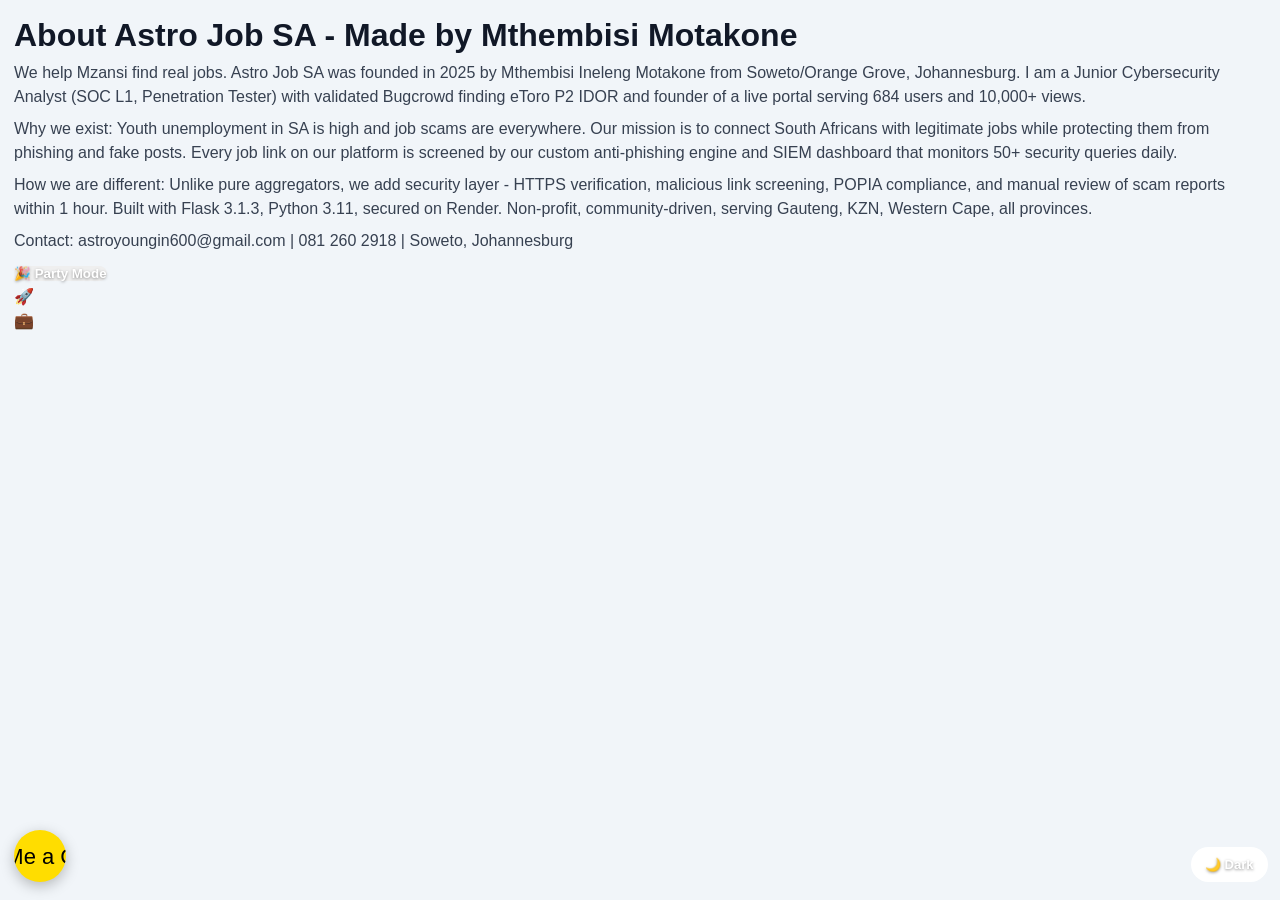
<file: templates/about.html>
<!DOCTYPE html>
<html><head><meta charset="utf-8"><meta name="viewport" content="width=device-width,initial-scale=1">
<title>About Astro Job SA - Made by Mthembisi</title>
<link rel="stylesheet" href="/static/style.css"></head><body>
<h1>About Astro Job SA - Made by Mthembisi Motakone</h1>
<p>We help Mzansi find real jobs. Astro Job SA was founded in 2025 by Mthembisi Ineleng Motakone from Soweto/Orange Grove, Johannesburg. I am a Junior Cybersecurity Analyst (SOC L1, Penetration Tester) with validated Bugcrowd finding eToro P2 IDOR and founder of a live portal serving 684 users and 10,000+ views.</p>
<p>Why we exist: Youth unemployment in SA is high and job scams are everywhere. Our mission is to connect South Africans with legitimate jobs while protecting them from phishing and fake posts. Every job link on our platform is screened by our custom anti-phishing engine and SIEM dashboard that monitors 50+ security queries daily.</p>
<p>How we are different: Unlike pure aggregators, we add security layer - HTTPS verification, malicious link screening, POPIA compliance, and manual review of scam reports within 1 hour. Built with Flask 3.1.3, Python 3.11, secured on Render. Non-profit, community-driven, serving Gauteng, KZN, Western Cape, all provinces.</p>
<p>Contact: astroyoungin600@gmail.com | 081 260 2918 | Soweto, Johannesburg</p>
<a class="coffee-hang" href="https://www.buymeacoffee.com/astrojobsa" target="_blank" rel="noopener">☕ Buy Me a Coffee</a>

<!-- FUN -->
<button class="party-btn" onclick="toggleParty(this)">🎉 Party Mode</button>
<div class="float-emoji" style="left:12px">🚀</div>
<div class="float-emoji" style="right:12px;animation-delay:1s">💼</div>
<script>
function toggleParty(btn){
  document.body.classList.toggle('party');
  btn.classList.toggle('active');
  btn.textContent = document.body.classList.contains('party') ? '✨ Party ON - Tap to Stop' : '🎉 Party Mode';
  if(document.body.classList.contains('party')) confetti();
}
function confetti(){
  const emojis=['🎉','✨','💰','🚀','💼','🌟','🎊','🔥'];
  for(let i=0;i=0;i<24;i++){
    let s=document.createElement('div'); s.className='confetti'; s.textContent=emojis[Math.floor(Math.random()*emojis.length)];
    s.style.left=Math.random()*100+'vw'; s.style.animationDuration=(Math.random()*2+2)+'s'; s.style.animationDelay=(Math.random()*0.5)+'s';
    document.body.appendChild(s); setTimeout(()=>s.remove(),4000);
  }
}
// Confetti when you click Apply
document.addEventListener('click',e=>{
  if(e.target.closest('.btn-apply')) confetti();
  if(e.target.closest('.coffee-hang')) confetti();
});
// Fun motivation every 30 sec
const quotes=['🔥 You got this! Your next job is waiting.','💰 Soweto to Sandton - you deserve it!','🚀 One Apply = One step closer!','⭐ Mthembisi believes in you!'];
setInterval(()=>{ if(Math.random()>0.5) alert(quotes[Math.floor(Math.random()*quotes.length)]) },60000);
</script>

<!-- Light/Dark Toggle -->
<button class="theme-toggle" id="themeBtn" onclick="toggleTheme()">🌙 Dark</button>
<script>
function toggleTheme(){
  const isDark = document.body.classList.toggle('dark');
  localStorage.setItem('astroTheme', isDark ? 'dark' : 'light');
  document.getElementById('themeBtn').textContent = isDark ? '☀️ Light' : '🌙 Dark';
}
// Load saved choice on every page - default LIGHT
(function(){
  const saved = localStorage.getItem('astroTheme');
  if(saved === 'dark'){
    document.body.classList.add('dark');
    const b = document.getElementById('themeBtn');
    if(b) b.textContent = '☀️ Light';
  }
})();
</script>
</body>

</html>
</file>
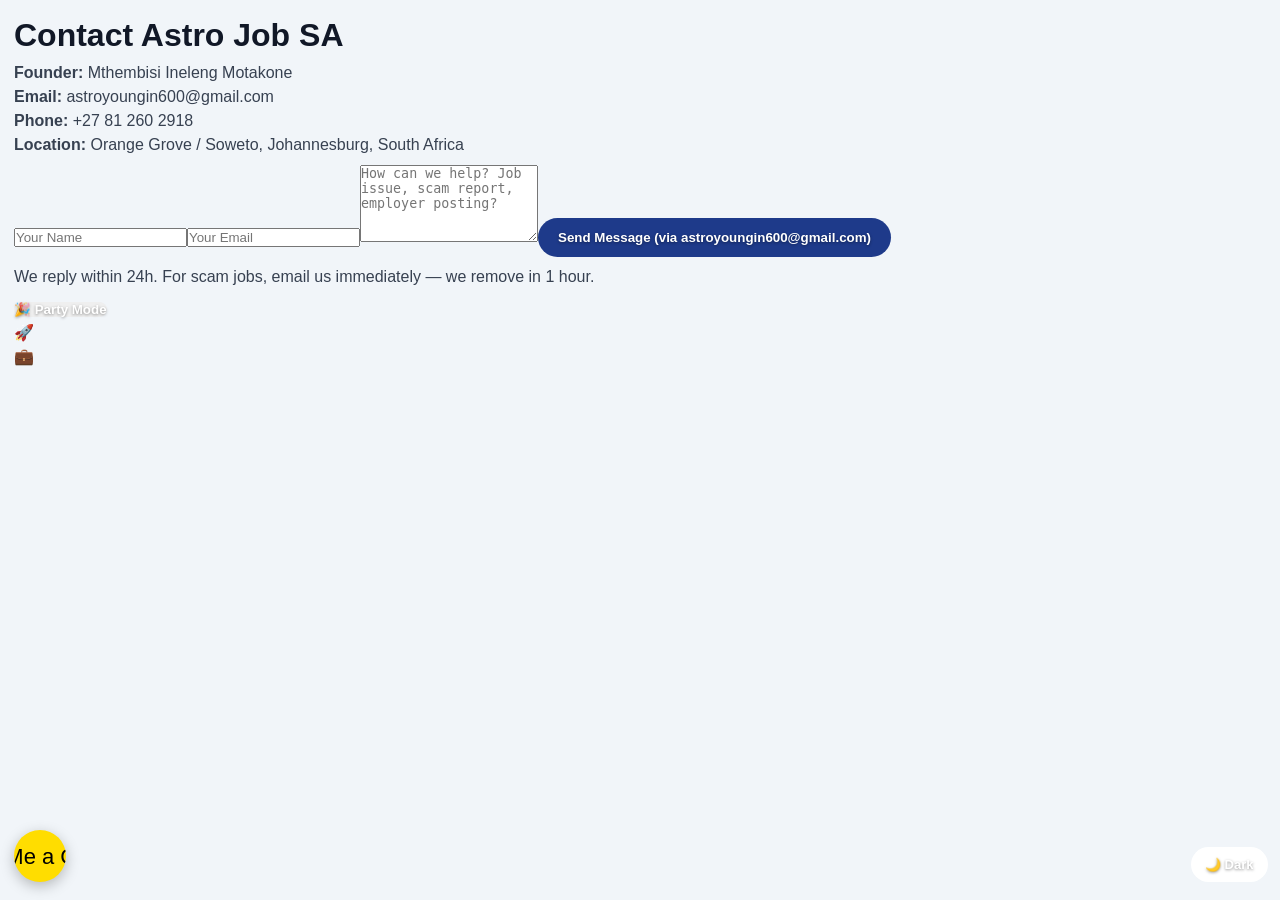
<file: templates/contact.html>
<!DOCTYPE html>
<html><head><meta charset="utf-8"><meta name="viewport" content="width=device-width,initial-scale=1">
<title>Contact - Astro Job SA</title>
<link rel="stylesheet" href="/static/style.css"></head><body>
<h1>Contact Astro Job SA</h1>
<p><b>Founder:</b> Mthembisi Ineleng Motakone<br><b>Email:</b> astroyoungin600@gmail.com<br><b>Phone:</b> +27 81 260 2918<br><b>Location:</b> Orange Grove / Soweto, Johannesburg, South Africa</p>
<form><input placeholder="Your Name"><input placeholder="Your Email"><textarea rows="5" placeholder="How can we help? Job issue, scam report, employer posting?"></textarea><button type="button" style="background:#1e3a8a;color:white;padding:12px 20px;border:none;border-radius:8px;font-weight:800">Send Message (via astroyoungin600@gmail.com)</button></form>
<p>We reply within 24h. For scam jobs, email us immediately — we remove in 1 hour.</p>
<a class="coffee-hang" href="https://www.buymeacoffee.com/astrojobsa" target="_blank" rel="noopener">☕ Buy Me a Coffee</a>

<!-- FUN -->
<button class="party-btn" onclick="toggleParty(this)">🎉 Party Mode</button>
<div class="float-emoji" style="left:12px">🚀</div>
<div class="float-emoji" style="right:12px;animation-delay:1s">💼</div>
<script>
function toggleParty(btn){
  document.body.classList.toggle('party');
  btn.classList.toggle('active');
  btn.textContent = document.body.classList.contains('party') ? '✨ Party ON - Tap to Stop' : '🎉 Party Mode';
  if(document.body.classList.contains('party')) confetti();
}
function confetti(){
  const emojis=['🎉','✨','💰','🚀','💼','🌟','🎊','🔥'];
  for(let i=0;i=0;i<24;i++){
    let s=document.createElement('div'); s.className='confetti'; s.textContent=emojis[Math.floor(Math.random()*emojis.length)];
    s.style.left=Math.random()*100+'vw'; s.style.animationDuration=(Math.random()*2+2)+'s'; s.style.animationDelay=(Math.random()*0.5)+'s';
    document.body.appendChild(s); setTimeout(()=>s.remove(),4000);
  }
}
// Confetti when you click Apply
document.addEventListener('click',e=>{
  if(e.target.closest('.btn-apply')) confetti();
  if(e.target.closest('.coffee-hang')) confetti();
});
// Fun motivation every 30 sec
const quotes=['🔥 You got this! Your next job is waiting.','💰 Soweto to Sandton - you deserve it!','🚀 One Apply = One step closer!','⭐ Mthembisi believes in you!'];
setInterval(()=>{ if(Math.random()>0.5) alert(quotes[Math.floor(Math.random()*quotes.length)]) },60000);
</script>

<!-- Light/Dark Toggle -->
<button class="theme-toggle" id="themeBtn" onclick="toggleTheme()">🌙 Dark</button>
<script>
function toggleTheme(){
  const isDark = document.body.classList.toggle('dark');
  localStorage.setItem('astroTheme', isDark ? 'dark' : 'light');
  document.getElementById('themeBtn').textContent = isDark ? '☀️ Light' : '🌙 Dark';
}
// Load saved choice on every page - default LIGHT
(function(){
  const saved = localStorage.getItem('astroTheme');
  if(saved === 'dark'){
    document.body.classList.add('dark');
    const b = document.getElementById('themeBtn');
    if(b) b.textContent = '☀️ Light';
  }
})();
</script>
</body>

</html>
</file>
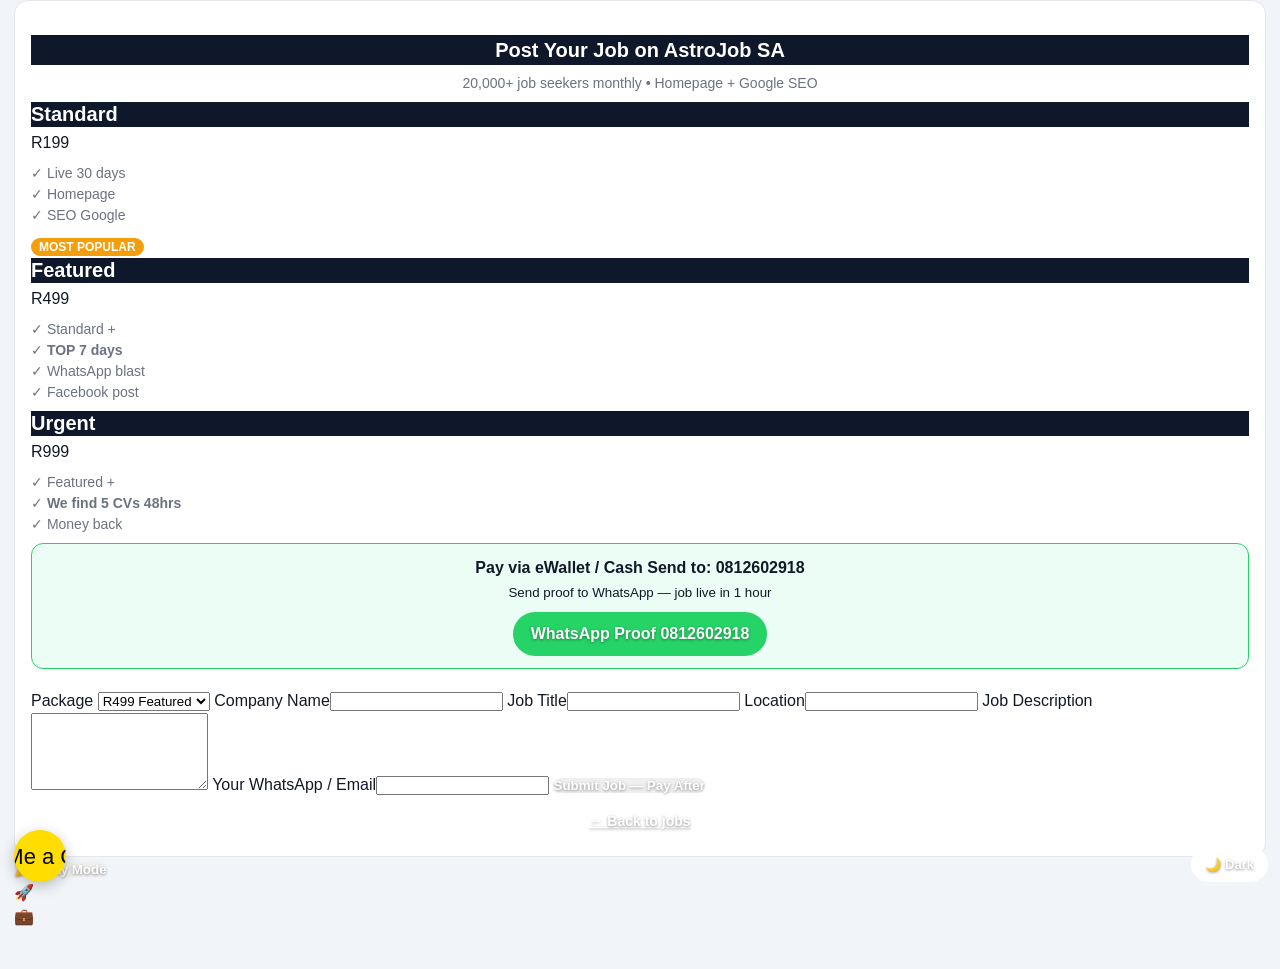
<file: templates/post_job.html>
<!DOCTYPE html>
<html>
<head>
<meta name="viewport" content="width=device-width, initial-scale=1">
<title>Post a Job - AstroJob SA | 20k Job Seekers</title>
<link rel="stylesheet" href="/static/style.css">
</head>
<body>
<div class="card">
<h2 style="text-align:center">Post Your Job on AstroJob SA</h2>
<p style="text-align:center;color:#6b7280">20,000+ job seekers monthly • Homepage + Google SEO</p>

<div class="tiers">
<div class="tier"><h3>Standard</h3><div class="price">R199</div><p>✓ Live 30 days<br>✓ Homepage<br>✓ SEO Google</p></div>
<div class="tier featured"><b style="background:#f59e0b;color:#fff;padding:2px 8px;border-radius:20px;font-size:12px">MOST POPULAR</b><h3>Featured</h3><div class="price">R499</div><p>✓ Standard +<br>✓ <b>TOP 7 days</b><br>✓ WhatsApp blast<br>✓ Facebook post</p></div>
<div class="tier"><h3>Urgent</h3><div class="price">R999</div><p>✓ Featured +<br>✓ <b>We find 5 CVs 48hrs</b><br>✓ Money back</p></div>
</div>

<div style="background:#ecfdf5;border:1px solid #25D366;border-radius:12px;padding:12px;text-align:center">
<b>Pay via eWallet / Cash Send to: 0812602918</b><br>
<small>Send proof to WhatsApp — job live in 1 hour</small><br>
<a href="https://wa.me/27812602918?text=Hi%20I%20paid%20for%20job%20post%20R499" style="display:inline-block;background:#25D366;color:#fff;padding:10px 18px;border-radius:10px;text-decoration:none;margin-top:8px;font-weight:700">WhatsApp Proof 0812602918</a>
</div>

<form style="margin-top:20px" action="/post-job" method="POST">
<label>Package</label>
<select name="package" required><option value="R199 Standard">R199 Standard</option><option value="R499 Featured" selected>R499 Featured</option><option value="R999 Urgent">R999 Urgent</option></select>
<label>Company Name</label><input name="company" required>
<label>Job Title</label><input name="title" required>
<label>Location</label><input name="location" required>
<label>Job Description</label><textarea name="desc" rows="5" required></textarea>
<label>Your WhatsApp / Email</label><input name="contact" required>
<button class="btn btn-dark" type="submit">Submit Job — Pay After</button>
</form>

<p style="text-align:center;margin-top:14px"><a href="/">← Back to jobs</a></p>
</div>
<a class="coffee-hang" href="https://www.buymeacoffee.com/astrojobsa" target="_blank" rel="noopener">☕ Buy Me a Coffee</a>

<!-- FUN -->
<button class="party-btn" onclick="toggleParty(this)">🎉 Party Mode</button>
<div class="float-emoji" style="left:12px">🚀</div>
<div class="float-emoji" style="right:12px;animation-delay:1s">💼</div>
<script>
function toggleParty(btn){
  document.body.classList.toggle('party');
  btn.classList.toggle('active');
  btn.textContent = document.body.classList.contains('party') ? '✨ Party ON - Tap to Stop' : '🎉 Party Mode';
  if(document.body.classList.contains('party')) confetti();
}
function confetti(){
  const emojis=['🎉','✨','💰','🚀','💼','🌟','🎊','🔥'];
  for(let i=0;i=0;i<24;i++){
    let s=document.createElement('div'); s.className='confetti'; s.textContent=emojis[Math.floor(Math.random()*emojis.length)];
    s.style.left=Math.random()*100+'vw'; s.style.animationDuration=(Math.random()*2+2)+'s'; s.style.animationDelay=(Math.random()*0.5)+'s';
    document.body.appendChild(s); setTimeout(()=>s.remove(),4000);
  }
}
// Confetti when you click Apply
document.addEventListener('click',e=>{
  if(e.target.closest('.btn-apply')) confetti();
  if(e.target.closest('.coffee-hang')) confetti();
});
// Fun motivation every 30 sec
const quotes=['🔥 You got this! Your next job is waiting.','💰 Soweto to Sandton - you deserve it!','🚀 One Apply = One step closer!','⭐ Mthembisi believes in you!'];
setInterval(()=>{ if(Math.random()>0.5) alert(quotes[Math.floor(Math.random()*quotes.length)]) },60000);
</script>

<!-- Light/Dark Toggle -->
<button class="theme-toggle" id="themeBtn" onclick="toggleTheme()">🌙 Dark</button>
<script>
function toggleTheme(){
  const isDark = document.body.classList.toggle('dark');
  localStorage.setItem('astroTheme', isDark ? 'dark' : 'light');
  document.getElementById('themeBtn').textContent = isDark ? '☀️ Light' : '🌙 Dark';
}
// Load saved choice on every page - default LIGHT
(function(){
  const saved = localStorage.getItem('astroTheme');
  if(saved === 'dark'){
    document.body.classList.add('dark');
    const b = document.getElementById('themeBtn');
    if(b) b.textContent = '☀️ Light';
  }
})();
</script>
</body>


</html>
</file>
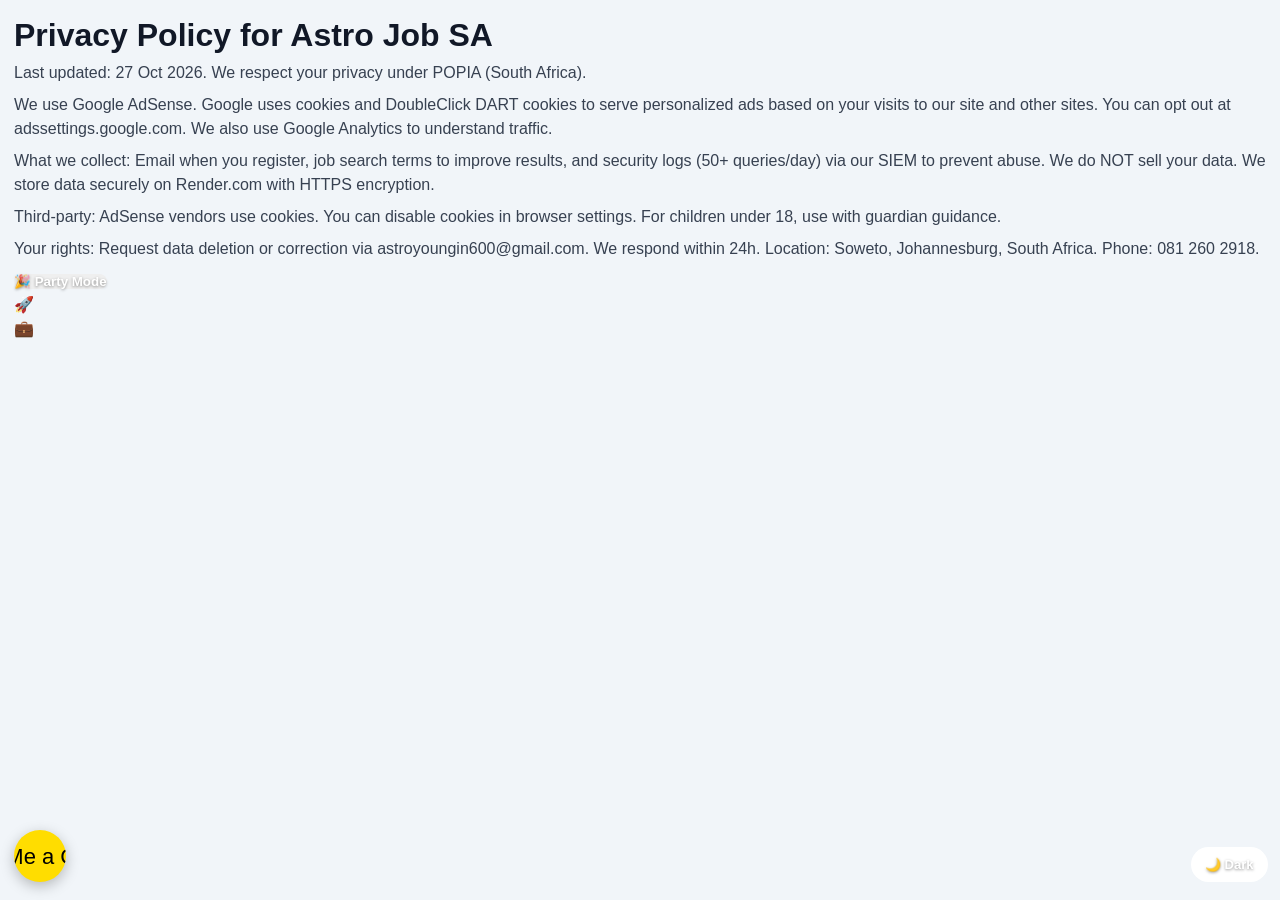
<file: templates/privacy.html>
<!DOCTYPE html>
<html><head><meta charset="utf-8"><meta name="viewport" content="width=device-width,initial-scale=1">
<title>Privacy Policy for Astro Job SA</title>
<link rel="stylesheet" href="/static/style.css"></head><body>
<h1>Privacy Policy for Astro Job SA</h1>
<p>Last updated: 27 Oct 2026. We respect your privacy under POPIA (South Africa).</p>
<p>We use Google AdSense. Google uses cookies and DoubleClick DART cookies to serve personalized ads based on your visits to our site and other sites. You can opt out at adssettings.google.com. We also use Google Analytics to understand traffic.</p>
<p>What we collect: Email when you register, job search terms to improve results, and security logs (50+ queries/day) via our SIEM to prevent abuse. We do NOT sell your data. We store data securely on Render.com with HTTPS encryption.</p>
<p>Third-party: AdSense vendors use cookies. You can disable cookies in browser settings. For children under 18, use with guardian guidance.</p>
<p>Your rights: Request data deletion or correction via astroyoungin600@gmail.com. We respond within 24h. Location: Soweto, Johannesburg, South Africa. Phone: 081 260 2918.</p>
<a class="coffee-hang" href="https://www.buymeacoffee.com/astrojobsa" target="_blank" rel="noopener">☕ Buy Me a Coffee</a>

<!-- FUN -->
<button class="party-btn" onclick="toggleParty(this)">🎉 Party Mode</button>
<div class="float-emoji" style="left:12px">🚀</div>
<div class="float-emoji" style="right:12px;animation-delay:1s">💼</div>
<script>
function toggleParty(btn){
  document.body.classList.toggle('party');
  btn.classList.toggle('active');
  btn.textContent = document.body.classList.contains('party') ? '✨ Party ON - Tap to Stop' : '🎉 Party Mode';
  if(document.body.classList.contains('party')) confetti();
}
function confetti(){
  const emojis=['🎉','✨','💰','🚀','💼','🌟','🎊','🔥'];
  for(let i=0;i=0;i<24;i++){
    let s=document.createElement('div'); s.className='confetti'; s.textContent=emojis[Math.floor(Math.random()*emojis.length)];
    s.style.left=Math.random()*100+'vw'; s.style.animationDuration=(Math.random()*2+2)+'s'; s.style.animationDelay=(Math.random()*0.5)+'s';
    document.body.appendChild(s); setTimeout(()=>s.remove(),4000);
  }
}
// Confetti when you click Apply
document.addEventListener('click',e=>{
  if(e.target.closest('.btn-apply')) confetti();
  if(e.target.closest('.coffee-hang')) confetti();
});
// Fun motivation every 30 sec
const quotes=['🔥 You got this! Your next job is waiting.','💰 Soweto to Sandton - you deserve it!','🚀 One Apply = One step closer!','⭐ Mthembisi believes in you!'];
setInterval(()=>{ if(Math.random()>0.5) alert(quotes[Math.floor(Math.random()*quotes.length)]) },60000);
</script>

<!-- Light/Dark Toggle -->
<button class="theme-toggle" id="themeBtn" onclick="toggleTheme()">🌙 Dark</button>
<script>
function toggleTheme(){
  const isDark = document.body.classList.toggle('dark');
  localStorage.setItem('astroTheme', isDark ? 'dark' : 'light');
  document.getElementById('themeBtn').textContent = isDark ? '☀️ Light' : '🌙 Dark';
}
// Load saved choice on every page - default LIGHT
(function(){
  const saved = localStorage.getItem('astroTheme');
  if(saved === 'dark'){
    document.body.classList.add('dark');
    const b = document.getElementById('themeBtn');
    if(b) b.textContent = '☀️ Light';
  }
})();
</script>
</body>

</html>
</file>
<file: static/style.css>
* { box-sizing: border-box; margin: 0; padding: 0; }
body { font-family: -apple-system, Arial, sans-serif; background: #F8FAFC; color: #111827; line-height: 1.5; padding: 0 14px 40px; }

/* Header - 1 row, not stacked */
.header { display: flex; align-items: center; justify-content: space-between; gap: 12px; padding: 12px 0; flex-wrap: wrap; background: #fff; position: sticky; top: 0; z-index: 10; border-bottom: 1px solid #E5E7EB; }
.logo { font-size: 20px; font-weight: 900; line-height: 1.1; }
.logo b { display: block; }
.logo small { font-size: 11px; font-weight: 700; color: #6B7280; letter-spacing: .5px; }

/* Nav links inline */
.header a, .nav a { text-decoration: none; color: #111827; font-weight: 700; font-size: 14px; }
.nav { display: flex; gap: 14px; align-items: center; flex-wrap: wrap; }

/* Hero */
h1 { font-size: 32px; line-height: 1.1; margin: 18px 0 8px; }
h2 { font-size: 20px; margin: 18px 0 8px; }
p { margin: 8px 0; color: #374151; }

/* Search - on one line */
.search-wrap, .search-form { display: flex; gap: 8px; flex-wrap: wrap; margin: 14px 0; background: #fff; padding: 12px; border: 1px solid #E5E7EB; border-radius: 12px; }
.search-wrap input, .search-form input { flex: 1; min-width: 180px; padding: 11px 12px; border: 1px solid #D1D5DB; border-radius: 8px; font-size: 15px; }
.search-wrap select, .search-form select { padding: 11px 10px; border: 1px solid #D1D5DB; border-radius: 8px; font-size: 14px; background: #fff; }
.search-wrap button, .search-form button { padding: 11px 18px; background: #111827; color: #fff; border: 0; border-radius: 8px; font-weight: 800; cursor: pointer; }

/* Links under search */
.search-wrap + a, a { color: #2563EB; }

/* Job cards */
.jobs { display: grid; gap: 12px; margin-top: 14px; }
.card { background: #fff; border: 1px solid #E5E7EB; border-radius: 14px; padding: 16px; }
.card h3 { font-size: 20px; margin-bottom: 4px; }
.card p { color: #6B7280; font-size: 14px; }

/* Banner + footer */
.fun-banner { background: #FEF3C7; border: 1px solid #FDE68A; padding: 12px; border-radius: 12px; margin: 14px 0; }
.footer { margin-top: 24px; padding-top: 14px; border-top: 1px solid #E5E7EB; color: #6B7280; font-size: 13px; }

/* Theme toggle - don't cover header */
.theme-toggle { position: fixed; top: 70px; right: 12px; z-index: 99; background: #fff; color: #111; border: 2px solid #111827; padding: 10px 14px; border-radius: 999px; font-weight: 900; font-size: 13px; cursor: pointer; }

/* Dark mode - only if body.dark */
body.dark { background: #0F172A !important; color: #F8FAFC !important; }
body.dark .header, body.dark .search-wrap, body.dark .search-form, body.dark .card { background: #1E293B !important; border-color: #334155 !important; }
body.dark .card h3, body.dark .logo b, body.dark h1, body.dark h2 { color: #fff !important; }
body.dark .card p, body.dark p { color: #CBD5E1 !important; }
body.dark .search-wrap input, body.dark .search-form input, body.dark .search-wrap select, body.dark .search-form select { background: #0F172A !important; color: #fff !important; border-color: #475569 !important; }
body.dark .theme-toggle { background: #1E293B; color: #fff; border-color: #fff; }

/* --- FIX OVERLAP - DO NOT DELETE ABOVE --- */
.header{ display:flex !important; align-items:flex-start !important; justify-content:space-between !important; gap:10px !important; flex-wrap:nowrap !important; padding:12px 12px 10px !important; overflow:visible !important; }
.logo{ flex:1 1 auto !important; min-width:0 !important; font-size:19px !important; line-height:1.1 !important; }
.logo b{ white-space:normal !important; }
.header a, .nav{ flex-shrink:0 !important; }
.nav{ display:flex !important; flex-direction:column !important; align-items:flex-end !important; gap:2px !important; text-align:right !important; }
.nav a{ white-space:nowrap !important; font-size:14px !important; line-height:1.3 !important; }

/* Move Dark button OFF header - to bottom right, never covers */
.theme-toggle{ top:auto !important; bottom:18px !important; right:12px !important; position:fixed !important; z-index:999 !important; }

/* Job titles never cut off */
.card{ overflow:hidden !important; }
.card h3{ white-space:normal !important; overflow:visible !important; text-overflow:clip !important; word-break:break-word !important; line-height:1.25 !important; }

/* Footer buttons - stack, no overlap */
.footer{ display:flex !important; flex-wrap:wrap !important; gap:8px !important; align-items:center !important; padding-bottom:70px !important; }
.footer a{ white-space:nowrap !important; }

/* --- FUTURISTIC - Colours change every 30s --- */
@keyframes astroColorCycle{
  0%{ background:linear-gradient(90deg,#FF0080,#FF8A00); box-shadow:0 0 18px #FF0080; }
  15%{ background:linear-gradient(90deg,#FFD600,#00E676); box-shadow:0 0 18px #FFD600; }
  30%{ background:linear-gradient(90deg,#00E676,#00B0FF); box-shadow:0 0 18px #00E676; }
  45%{ background:linear-gradient(90deg,#00B0FF,#7C4DFF); box-shadow:0 0 18px #00B0FF; }
  60%{ background:linear-gradient(90deg,#7C4DFF,#FF0080); box-shadow:0 0 18px #7C4DFF; }
  75%{ background:linear-gradient(90deg,#00FFFF,#FF00FF); box-shadow:0 0 18px #00FFFF; }
  90%{ background:linear-gradient(90deg,#FF6A00,#FF0080); box-shadow:0 0 18px #FF6A00; }
  100%{ background:linear-gradient(90deg,#FF0080,#FF8A00); box-shadow:0 0 18px #FF0080; }
}

@keyframes neonPulse{
  0%,100%{ filter:brightness(1); transform:scale(1); }
  50%{ filter:brightness(1.25); transform:scale(1.03); }
}

/* Apply to ALL buttons - Party, Dark, Search, Apply, Coffee */
.party-btn, .theme-toggle, .search-wrap button, .search-form button, .card a, .footer a, button{
  animation: astroColorCycle 30s linear infinite, neonPulse 3s ease-in-out infinite !important;
  color:#fff !important;
  border:none !important;
  border-radius:999px !important;
  font-weight:900 !important;
  text-shadow:0 1px 3px rgba(0,0,0,.4) !important;
  transition:transform .2s !important;
}

/* Keep header links white on dark buttons? No - keep nav normal */
.header a, .nav a, .card h3 a{
  animation:none !important;
  background:none !important;
  box-shadow:none !important;
  color:#111827 !important;
  text-shadow:none !important;
}

/* Futuristic glass header */
.header{
  background:rgba(255,255,255,.85) !important;
  backdrop-filter:blur(12px) !important;
  border-bottom:1px solid rgba(255,255,255,.6) !important;
}

/* --- SIEM REAL FIX - matches siem_globe.html --- */
/* SIEM cards - 30s colour cycle */
.grid{ display:grid !important; grid-template-columns:repeat(3,1fr) !important; gap:10px !important; }
.grid .card{
  animation: astroColorCycle 30s linear infinite !important;
  color:#fff !important; border:none !important; border-radius:14px !important;
  padding:14px !important; text-align:center !important; font-weight:900 !important;
}
.grid .card b{ display:block !important; font-size:28px !important; color:#fff !important; }
.grid .card .green, .grid .card .red, .grid .card .yellow{ color:#fff !important; }

/* SIEM tables - futuristic */
table{ width:100% !important; border-collapse:collapse !important; background:#fff !important; border-radius:12px !important; overflow:hidden !important; margin:10px 0 18px !important; }
table th{
  animation: astroColorCycle 30s linear infinite !important;
  color:#fff !important; padding:10px 8px !important; font-size:13px !important; text-align:left !important;
}
table td{ padding:9px 8px !important; border-bottom:1px solid #E5E7EB !important; font-size:13px !important; word-break:break-all !important; }

/* Badges - keep meaning but glow */
.badge{ padding:4px 10px !important; border-radius:999px !important; font-weight:900 !important; font-size:11px !important; color:#fff !important; }
.badge.high{ background:#FF0080 !important; box-shadow:0 0 12px #FF0080 !important; animation: neonPulse 3s ease-in-out infinite !important; }
.badge.med{ background:#FF8A00 !important; box-shadow:0 0 12px #FF8A00 !important; }
.badge.low{ background:#00B0FF !important; box-shadow:0 0 12px #00B0FF !important; }

/* SIEM headings - rainbow */
h2, h3{ background:linear-gradient(90deg,#FF0080,#FFD600,#00E676,#00B0FF,#7C4DFF) !important; -webkit-background-clip:text !important; background-clip:text !important; color:transparent !important; }

/* SIEM Intel - reuse cycle */

/* --- SIEM PROFESSIONAL - overrides rainbow --- */
.grid .card, table th, h2, h3{
  animation:none !important;
  background:#0F172A !important;
  -webkit-background-clip:border-box !important;
  background-clip:border-box !important;
  color:#fff !important;
  text-shadow:none !important;
  box-shadow:none !important;
  filter:none !important;
}
.grid .card{ background:#1E293B !important; border:1px solid #334155 !important; border-left:4px solid #0EA5E9 !important; border-radius:10px !important; overflow:hidden !important; }
.grid .card:nth-child(3){ border-left-color:#EF4444 !important; }
.grid .card:nth-child(4){ border-left-color:#F59E0B !important; }
.grid .card:nth-child(5){ border-left-color:#DC2626 !important; }
.grid .card:nth-child(6){ border-left-color:#64748B !important; }
.grid .card b{ font-size:22px !important; line-height:1.1 !important; word-break:break-word !important; overflow:hidden !important; white-space:normal !important; max-height:44px !important; }
table th{ background:#0F172A !important; }
table td{ color:#0F172A !important; }
.badge.high{ background:#DC2626 !important; box-shadow:none !important; animation:none !important; }
.badge.med{ background:#F59E0B !important; box-shadow:none !important; }
.badge.low{ background:#0EA5E9 !important; box-shadow:none !important; }
body{ background:#F1F5F9 !important; }

/* --- BUY ME COFFEE - TOGGLE --- */
.coffee-hang{
  position:fixed !important; bottom:18px !important; left:14px !important;
  z-index:9999 !important; width:52px !important; height:52px !important;
  border-radius:50% !important; overflow:hidden !important; white-space:nowrap !important;
  background:#FFDD00 !important; color:#000 !important; font-size:22px !important;
  display:flex !important; align-items:center !important; justify-content:center !important;
  text-decoration:none !important; box-shadow:0 4px 14px rgba(0,0,0,.25) !important;
  transition:width .3s, border-radius .3s !important;
}
.coffee-hang::after{ content:"☕" !important; }
.coffee-hang.open{ width:190px !important; border-radius:999px !important; font-size:14px !important; font-weight:900 !important; }
.coffee-hang.open::after{ content:"☕ Buy Me a Coffee" !important; }
</file>
